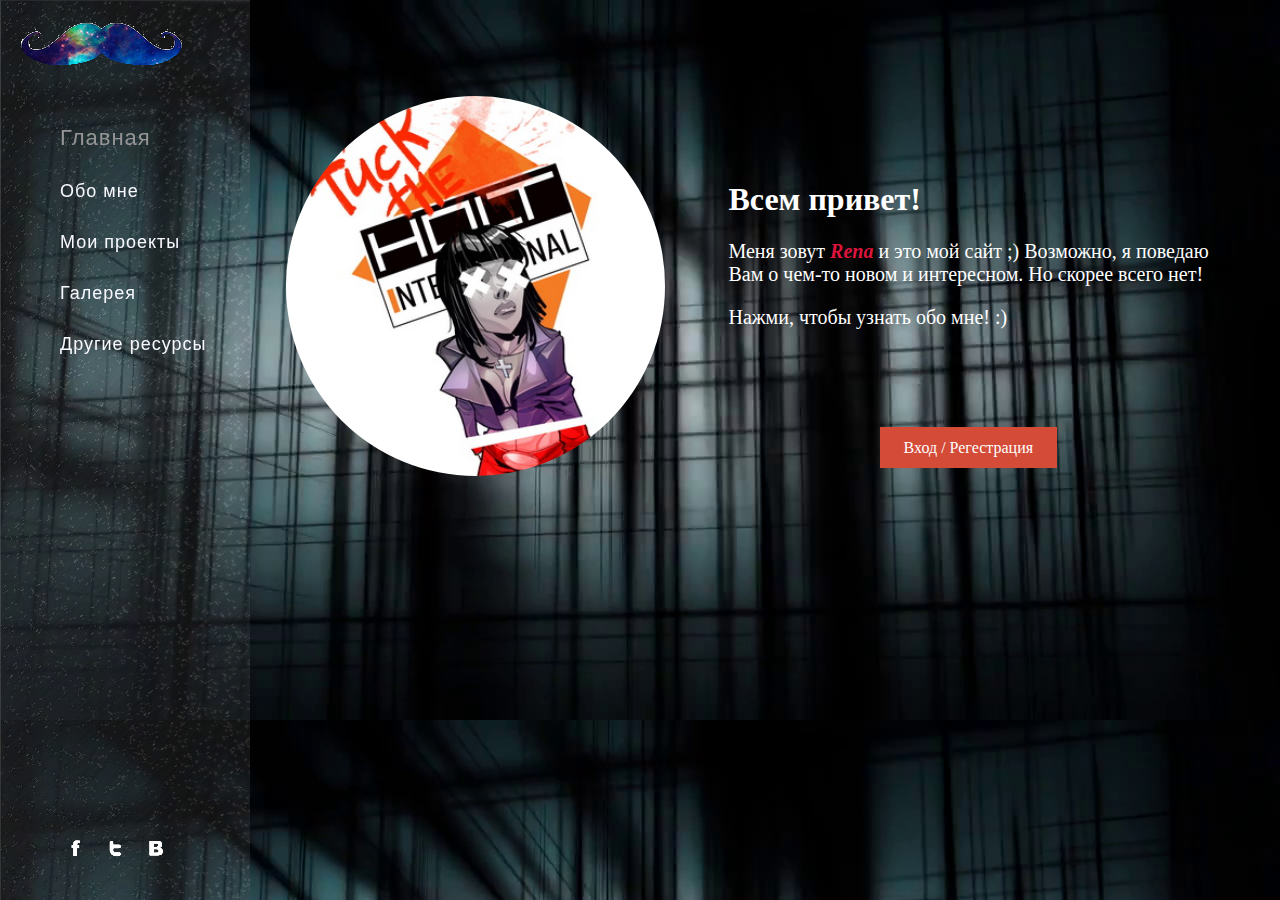
<file: index.html>
﻿<!DOCTYPE html>
<html lang="en">
<head>
	<title>Rena_Ivis</title>
	<meta charset="utf-8">
	<meta name="author" content="Rena">
	<meta name="viewport" content="width=device-width, initial-scale=1.0, minimum-scale=1.0" />
	<link rel="stylesheet" type="text/css" href="css/main.css">
    <script type="text/javascript" src="js/main.js"></script>
</head>
<body>

	<header>
		<div class="logo">
			<a href="index.html"><img src="img/logo.png" title="Rena_Ivis" alt="Rena_Ivis"/></a>
		</div><!-- end logo -->

		<div id="menu_icon"></div>
		<nav>
			<ul>
				<li><a href="index.html" class="selected">Главная</a></li>
				<li><a href="about.html">Обо мне</a></li>
				<li><a href="#">Мои проекты</a></li>
				<li><a href="gallery.html">Галерея</a></li>
				<li><a href="resurs.html">Другие ресурсы</a></li>
			</ul>
		</nav><!-- end navigation menu -->

		<div class="footer clearfix">
			<ul class="social clearfix">
				<li><a href="#" class="fb"></a></li>
				<li><a href="#" class="twitter"></a></li>
				<li><a href="#" class="vkon"></a></li>
			</ul><!-- end social -->
		</div ><!-- end footer -->
	</header><!-- end header -->

					<div class="row">
						<div class="fase">
							<img src="img/pic00.jpg" title="Rena_Ivis" alt="Rena_Ivis"/>
						</div>
						<div class="u">
							<h1>Всем привет!</h1>
							<p>Меня зовут <em><b><span>Rena</span></b></em> и это мой сайт ;) Возможно, я поведаю Вам о чем-то новом и интересном. Но скорее всего нет!</p>
							<a href="about.html" class="about">Нажми, чтобы узнать обо мне! :)<br><br></a>
							<a href="#work" class="key">Вход / Регестрация</a>
						</div>
						
							
					
					</div>

	
</body>
</html>
</file>
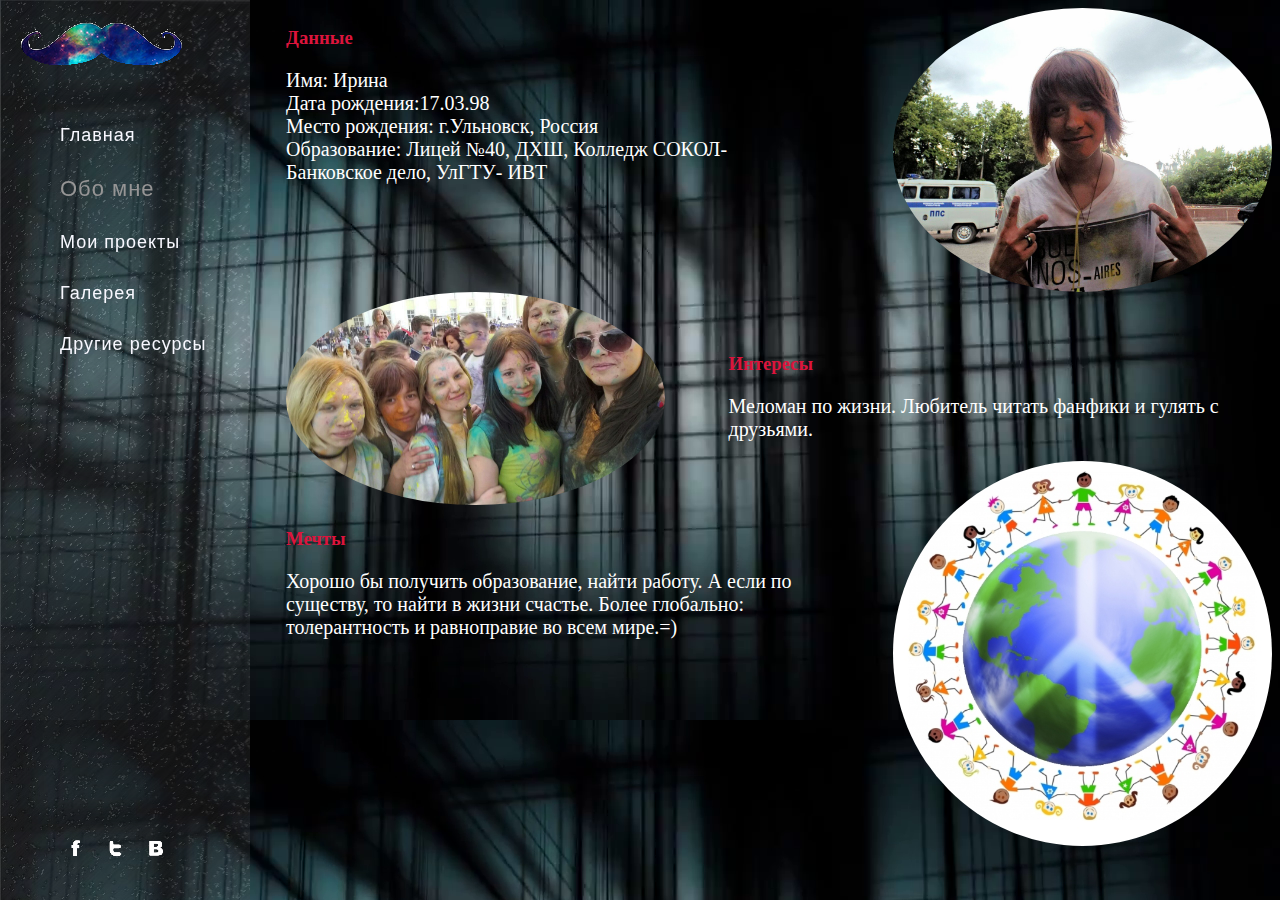
<file: about.html>
<!DOCTYPE html>
<html lang="en">
<head>
	<title>Rena_Ivis</title>
	<meta charset="windows-1251">
	<meta name="author" content="Rena">
	<meta name="viewport" content="width=device-width, initial-scale=1.0, minimum-scale=1.0" />
	<link rel="stylesheet" type="text/css" href="css/main.css">
    <script type="text/javascript" src="js/main.js"></script>
</head>
<body>

	<header>
		<div class="logo">
			<a href="index.html"><img src="img/logo.png" title="Rena_Ivis" alt="Rena_Ivis"/></a>
		</div><!-- end logo -->

		<div id="menu_icon"></div>
		<nav>
			<ul>
				<li><a href="index.html">�������</a></li>
				<li><a href="about.html" class="selected">��� ���</a></li>
				<li><a href="#">��� �������</a></li>
				<li><a href="gallery.html">�������</a></li>
				<li><a href="resurs.html">������ �������</a></li>
			</ul>
		</nav><!-- end navigation menu -->

		<div class="footer clearfix">
			<ul class="social clearfix">
				<li><a href="#" class="fb"></a></li>
				<li><a href="#" class="twitter"></a></li>
				<li><a href="#" class="vkon"></a></li>
			</ul><!-- end social -->
		</div ><!-- end footer -->
	</header><!-- end header -->

    <div class="profil">
        <div class="galleryItem1">
             <a href="#" class="a1"><img src="img/po1.jpg" alt="" /></a>
          <div class="t2">  <h3>������</h3>
             <p>���: �����<br>
                ���� ��������:17.03.98<br>
                 ����� ��������: �.��������, ������<br>
                �����������: ����� �40, ���, ������� �����- ���������� ����, �����- ���<br>
             </p>
              </div>
         </div>

        <div class="galleryItem1">
            <a href="#" class="a2"><img src="img/po2.jpg" alt="" /></a>
            <div class="t1">
            <h3>��������</h3>
            <p>������� �� �����. �������� ������ ������� � ������ � ��������.</p>
        </div>
        </div>

        <div class="galleryItem1">
            <a href="#" class="a1"><img src="img/po3.jpg" alt="" /></a>
            <div class="t2">
            <h3>�����</h3>
            <p>������ �� �������� �����������, ����� ������. � ���� �� ��������, �� ����� � ����� �������. ����� ���������: ������������� � ����������� �� ���� ����.=)</p>
        </div>
            </div>
    </div>

</body>
</html>
</file>
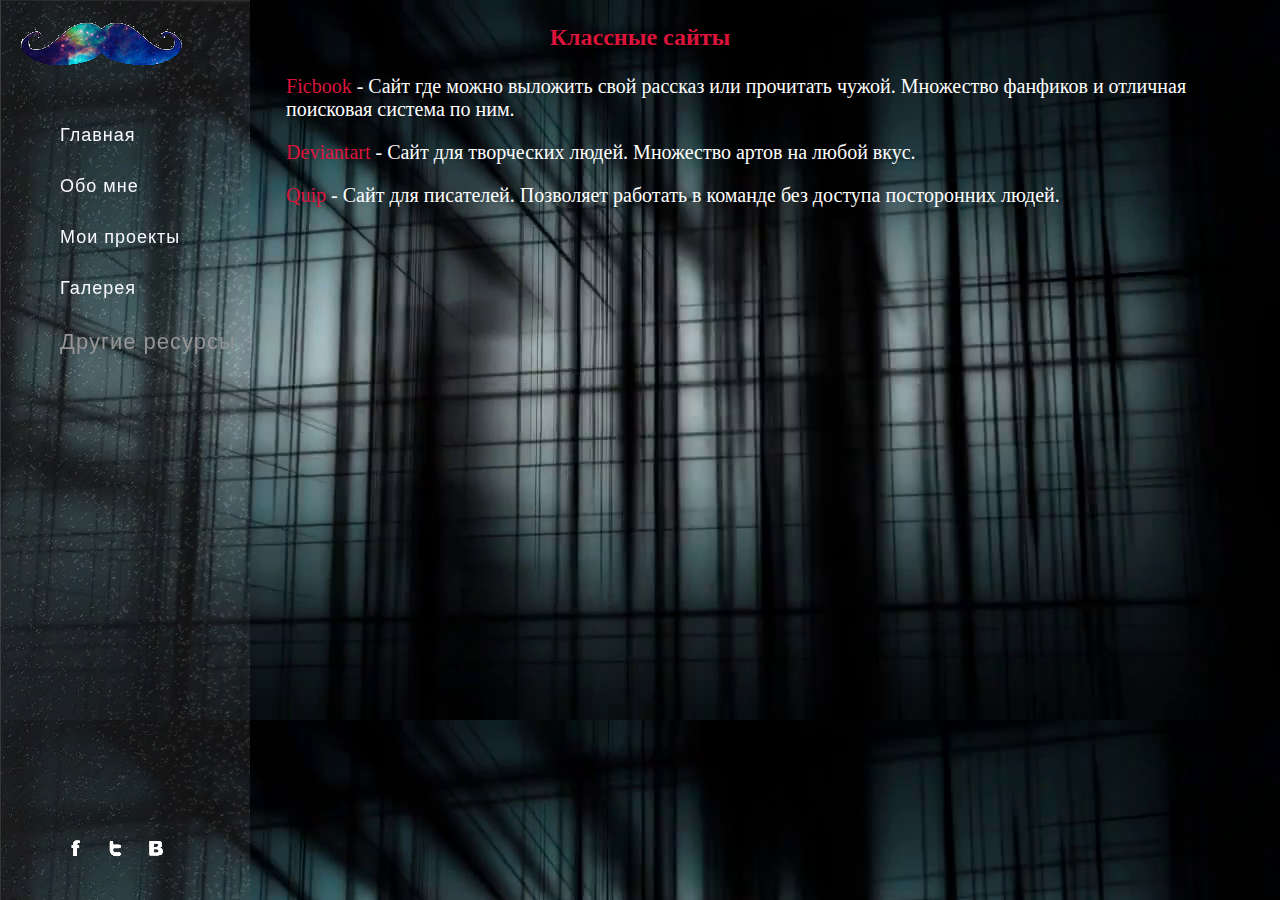
<file: resurs.html>
<!DOCTYPE html>
<html lang="en">
<head>
    <title>Rena_Ivis</title>
    <meta charset="windows-1251">
    <meta name="author" content="Rena">
    <meta name="viewport" content="width=device-width, initial-scale=1.0, minimum-scale=1.0" />
    <link rel="stylesheet" type="text/css" href="css/main.css">
    <script type="text/javascript" src="js/main.js"></script>
</head>
<body>

<header>
    <div class="logo">
        <a href="index.html"><img src="img/logo.png" title="Rena_Ivis" alt="Rena_Ivis"/></a>
    </div><!-- end logo -->

    <div id="menu_icon"></div>
    <nav>
        <ul>
            <li><a href="index.html" >�������</a></li>
            <li><a href="about.html">��� ���</a></li>
            <li><a href="#">��� �������</a></li>
            <li><a href="gallery.html">�������</a></li>
            <li><a href="resurs.html" class="selected">������ �������</a></li>
        </ul>
    </nav><!-- end navigation menu -->

    <div class="footer clearfix">
        <ul class="social clearfix">
            <li><a href="#" class="fb"></a></li>
            <li><a href="#" class="twitter"></a></li>
            <li><a href="#" class="vkon"></a></li>
        </ul><!-- end social -->
    </div ><!-- end footer -->
</header><!-- end header -->
<div class="si">
    <h3>�������� �����</h3>
    <div class="soc">
        <p><a href="https://ficbook.net" class="s1"><span>Ficbook</span></a> - ���� ��� ����� �������� ���� ������� ��� ��������� �����. ��������� �������� � �������� ��������� ������� �� ���.</p>
    </div>
    <div class="soc">
    <p><a href="http://www.deviantart.com" class="s1"><span>Deviantart</span></a> - ���� ��� ���������� �����. ��������� ����� �� ����� ����.</p>
    </div>
    <div class="soc">
        <p><a href="https://quip.com" class="s1"><span>Quip</span></a> - ���� ��� ���������. ��������� �������� � ������� ��� ������� ����������� �����.</p>
    </div>
</div>

</body>
</html>
</file>
<file: css/main.css>
﻿/*  General CSS*/

body{
    background-image: url("../img/start.png");
}

.lightbox {
  position: fixed;
  top: 0;
  left: 0;
  width: 100%;
  height: 100%;
  text-align: center;
  padding: 25px 0;
  display: none;
  overflow-y: auto;
}

.overlay {
  position: absolute;
  z-index: 3;
  top: 0;
  left: 0;
  width: 100%;
  height: 100%;
  background-color: rgba(0,0,0,.8);
}
figure img{
	max-width:100%;
}
.lightbox figure {
  display: inline-block;
  position: relative;
  z-index: 5;
  width: 100%;
  max-width: 500px;
  margin:0 -40px;
}

.next, .prev {
  display: inline-block;
  color:#fff;
  margin: 15px 10px;
  cursor: pointer;
}

.prev {
  left: 0;
}

/*

.image {
float:left;
max-height:100%;
max-width:100%

}

.popup {
position: absolute;
height:100%;
width:100%;
top:0;
left:0;

}

.popup_bg {
background:rgba(0,0,0,0.4);
position:absolute;
z-index:1;
height:100%;
width:100%;
}

.popup_img {
text-align:center;	
position: relative;
z-index:3;
left:22%;
max-width:75%;
margin:1% 0 0 0;
}*/
header ul.social li a,
header nav ul li a{
    transition:all .1s linear;
    -webkit-transition:all .1s linear;
    -moz-transition:all .1s linear;
    -o-transition:all .1s linear;
}

.clearfix:before,  
.clearfix:after {  
    content: " ";  
    display: table;  
}  
.clearfix:after {  
    clear: both;  
}  
 
.clearfix {  
    *zoom: 1;  
}

.galleryItem img,.galleryItem1 img {
    max-width: 100%;
    border-radius: 50%;
}

.galleryItem1 {
    color: crimson;
}


/* MМЕДИА ЗАПРОСЫ*/
@media only screen and (max-width : 940px), only screen and (max-device-width : 940px){
    .galleryItem {width: 21%;}
}

@media only screen and (max-width : 720px), only screen and (max-device-width : 720px){
    .galleryItem {width: 29.33333%;}
}

@media only screen and (max-width : 530px), only screen and (max-device-width : 530px){
    .galleryItem {width: 46%;}
}

@media only screen and (max-width : 320px), only screen and (max-device-width : 320px){
    .galleryItem {width: 96%;}
    .galleryItem img {width: 96%;}
    .galleryItem h3 {font-size: 18px;}
    .galleryItem p {font-size: 18px;}
}


/*  Header  */
@media (min-width:901px){
    .wrapper{
        margin-left: 75%;
        width: 25%;
    }
    .container {
        width: 80%;
        margin: 3% 3% 3% 19%;
        overflow: hidden;
        display: inline-flex;
        flex-wrap: wrap;
        float: left;
    }
    .galleryItem {
        color: crimson;
        font: 10px/1.5 Verdana, Helvetica, sans-serif;
        width: 20%;
        float: left;
        margin:  1% 1% 1% 1%;
        text-align:  center;


    }

    .galleryItem h3 {
        text-transform: uppercase;
        font-size: 16px;
    }

    .galleryItem p{
        font-size:15px;
    }
    .soc{
        margin-left: 22%;
    }

    .a1{
        border-radius:50%;
        float: right;
        max-width: 100%;
        width:30%;
    }
    .a2{

        margin: 7% 0 0 22%;
        border-radius:50%;
        float: left;
        max-width: 100%;
        width:30%;
    }
    .t1{
        display:block;
        width: 40%;
        float: left;
        margin: 3% 0 0 5%;
    }
    .t2{
        display:block;
        width: 40%;
        float: left;
        margin: 0 0 0 22%;
    }

    header{
        display: block;
        position: fixed;
        top: 0;
        left: 0;
        width: 18%;
        max-width:250px;
        min-height: 100%;
        padding: 0 0 0 20px;
        background-image: url("../img/menu.png");
        float: left;
        overflow: hidden;
        z-index: 1;
    }

    header .logo{
        margin-top: 20px;
    }

    header nav ul{
        display: block;
        overflow: hidden;
        margin-top: 50px;
        list-style: none;
    }

    header nav ul li{
        display: block;
        margin-bottom: 30px;
    }

    header nav ul li a{
        color: #f8f8ff;
        font-family: arial;
        font-size: 18px;
        text-decoration: none;
        letter-spacing: 1px;
    }

    header nav ul li a:hover,
    header nav ul li a.selected{
        color: #969595;
    }


    header .footer{
        position: absolute;
        bottom: 2.9297%;
    }

    header ul.social{
        list-style: none;
        margin-bottom: 0.5%;
    }

    header ul.social li{
        display: block;
        float: left;
        position: relative;
        margin: 0 10px 10px 0;
    }


    header ul.social li a{
        display: block;
        width:30px;
        height: 30px;
        border-radius:50%;
        background: url('../img/icon1.png') no-repeat;
        background-position: 0 -45px;
    }
    header ul.social li a.vkon{
        background-position: -123px -45px;
    }

    header ul.social li a:hover{
        background: url('../img/icon1.png') no-repeat;
        background-position: 0 0px;
    }

    header ul.social li a.fb{background-position: 0 -45px;}
    header ul.social li a.fb:hover{
        background-position: 0 0;
    }

    header ul.social li a.twitter{background-position: -41px -45px;}
    header ul.social li a.twitter:hover{
        background-position: -41px 0 ;
    }

    header ul.social li a.vkon:hover{
        background-position: -123px 0;
    }

	header nav ul li a.selected{
		font-size:22px;
	}

    #menu_icon,
    .close_menu{
        display: none;
    }

    .fase img{

        margin: 7% 0 0 22%;
        border-radius:50%;
        float: left;
        max-width: 100%;
        width:30%;
    }
    .u{
        display:block;
        width: 40%;
        float: left;
        margin: 12% 0 0 5%;

    }

    a.about:hover {
        font-size: 20px; /* Размер шрифта */
        font-weight: bold; /* Жирное начертание */
        color: crimson; /* Цвет ссылки */
    }
    a.about{
        font-size: 20px;
        text-decoration: none;
        color: #ffffff; ;
    }

    h1, p{
        color: #fff;
    }
	p{
		font-size: 20px;
	}
    a.key{
        color: #fff; /* цвет текста */
        text-decoration: none; /* убирать подчёркивание у ссылок */
        user-select: none; /* убирать выделение текста */
        background: rgb(212,75,56); /* фон кнопки */
        padding: .7em 1.5em; /* отступ от текста */
        outline: none; /* убирать контур в Mozilla */
    }
    a.key:hover { background: rgb(232,95,76); } /* при наведении курсора мышки */
    a.key:active { background: rgb(152,15,0); } /* при нажатии */
    .key{
        display: block;
        float: right;
        position: relative;
        margin: 15% 35% 0 0;
    }

	span{
		color: crimson;
	}
}


#menu_icon,
.close_menu{
    float: right;
    margin-right: 40px;
    width: 40px;
    height: 40px;
    cursor: pointer;
    background: url('../img/men_icons.png') no-repeat;
}

#menu_icon{    
    background-position: 0 0;
}
.close_menu{
    background-position: -41px 0!important;
}



.soc p a:hover {
    font-size: 20px; /* Размер шрифта */
    font-weight: bold; /* Жирное начертание */
    color: crimson; /* Цвет ссылки */
}
.soc p a{
    font-size: 20px;
    text-decoration: none;
    color: #ffffff; ;
}

.si h3{
    color: crimson;
    font-size: 24px;
    text-align: center;
}

/*  Responsive code  */
@media (max-width:900px){
    .wrapper{
        width: 100%;
        float: left;
    }
    .container {
        display: inline-flex;
        flex-wrap: wrap;
        float: left;
    }
    .galleryItem {
        color: crimson;
        font: 10px/1.5 Verdana, Helvetica, sans-serif;
        float: left;
        margin:  1% 1% 1% 1%;
        text-align:  center;


    }

    .galleryItem h3 {
        text-transform: uppercase;
        font-size: 16px;
    }

    .galleryItem p{
        font-size:15px;
    }
	.galleryItem1 {
		text-align: center;
	}
    .t1,.t2{
        display:block;
        width: 100%;
    }

    .container {
        margin: 5% 4% 5% 4%;
    }
    a.key{
        color: #fff; /* цвет текста */
        text-decoration: none; /* убирать подчёркивание у ссылок */
        user-select: none; /* убирать выделение текста */
        background: rgb(212,75,56); /* фон кнопки */
        padding: .7em 1.5em; /* отступ от текста */
        outline: none; /* убирать контур в Mozilla */
    }
    a.key:hover { background: rgb(232,95,76); } /* при наведении курсора мышки */
    a.key:active { background: rgb(152,15,0); } /* при нажатии */
    .poz{
        margin:4% 35% 3% 35%;
    }

    .fase img{

        margin: 0 0 0 20%;
        border-radius:50%;
        max-width: 100%;
        width:60%;
    }
    .u{
        display:block;
        width: 60%;
        margin: 0 0 0 20%;
    }


    a.about:hover {
   font-size: 20px; /* Размер шрифта */
   font-weight: bold; /* Жирное начертание */
   color: crimson; /* Цвет ссылки */
   }
    a.about{
        font-size: 20px;
        text-decoration: none;
        color: #ffffff; ;
    }

    h1, p{
        color: #fff;
    }
    p{
        font-size: 20px;
    }
    span{
        color: crimson;
    }
    .key{
        display: block;
        float: right;
    }
    header{
        display: block;
        width: 100%;
        min-height: 60px;
        padding: 0;
        background-image: url("../img/menu.png");
        position: relative;
    }
    header .logo{
        margin: 10px 0 0 10px;
        float: left;
    }
    header .footer{
        display: none;
    }
    header #menu_icon,
    header .close_menu{
        float: right;
        margin: 10px 10px 0 0;
    }
    
    header nav{
        width: 100%;
        position: absolute;
        top: 45px;
        left: 0;
        z-index: 9999;
    }

    header nav ul{
        list-style: none;
        display: none;
        position: relative;
        background-image: url("../img/start.png");
    }
    header nav ul li a{
        display: block;
        width: 100%;
        padding: 20px 0;
        text-align: center;
        color: #ffffff;
        font-family:  arial;
        font-size: 16px;
        text-decoration: none;
      /*  border-top: 1px solid #f7f5f5;*/
        background-image: url("../img/menu.png");

    }
    header nav ul li a:active{
        background: #f7f5f5;
    }
    #menu_icon,
    .close_menu,
    .show_menu{

        display: block;
    }
    .show_menu{

        display: block;
    }
}
</file>
